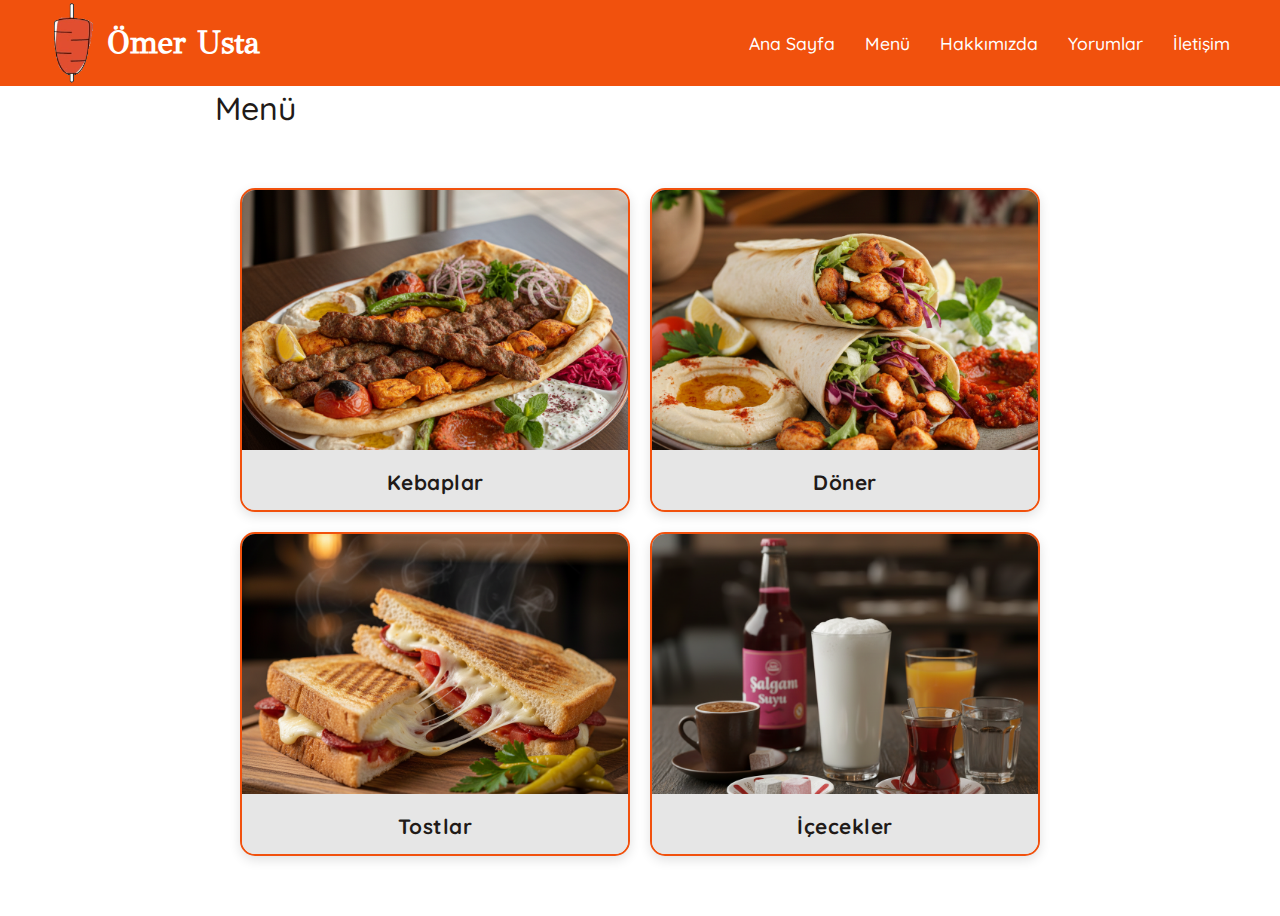
<file: menu.html>
<!DOCTYPE html>
<html lang="tr">
  <head>
    <meta charset="UTF-8" />
    <meta name="viewport" content="width=device-width, initial-scale=1.0" />
    <link rel="stylesheet" href="assets/CSS/style.css" />
    <link rel="stylesheet" href="assets/CSS/menu.css" />
    <link rel="stylesheet" href="assets/CSS/responsiv.css" />
    <title>Ömer Usta Menü</title>
  </head>

  <body>
    <header class="main-header">
      <div class="nav-container">
        <a href="index.html" class="logo">
          <img src="assets/images/hero/logo.png" alt="logo" />
          Ömer Usta
        </a>

        <nav class="nav-links">
          <a href="index.html">Ana Sayfa</a>
          <a href="menu.html">Menü</a>
          <a href="index.html#about-us">Hakkımızda</a>
          <a href="index.html#comments">Yorumlar</a>
          <a href="index.html#contact">İletişim</a>
        </nav>

        <div class="mobile-menu-icon">
          <span></span>
          <span></span>
          <span></span>
        </div>
      </div>
    </header>

    <!-- ANA KATEGORİ GRID -->
    <div class="menu-container">
      <h1 class="menu-title">Menü</h1>
      <div id="categoryScreen" class="category-grid">
        <!-- Kategoriler JS ile doldurulacak -->
      </div>
    </div>

    <!-- ÜRÜN LİSTESİ EKRANI -->
    <div id="productScreen" class="product-list" style="display: none">
      <div class="product-inner">
        <div class="product-container">
          <h2 id="categoryTitle" class="product-title"></h2>
          <div id="productGrid" class="menu-grid"></div>
        </div>
      </div>
    </div>

    <div class="back-btn" onclick="goBack()">← Geri</div>

    <script src="assets/JavaScript/main.js"></script>
    <script>
      // ----------------------------
      // JSON VERİLER
      // ----------------------------

      const categories = [
        {
          id: "kebaplar",
          name: "Kebaplar",
          img: "kebap.png",
        },
        {
          id: "Döner",
          name: "Döner",
          img: "tavukdurum.png",
        },
        {
          id: "Tost",
          name: "Tostlar",
          img: "tost.png",
        },
        {
          id: "İçecekler",
          name: "İçecekler",
          img: "icecekler.png",
        },
      ];

      const products = [
        {
          title: "Adana Kebap",
          desc: "",
          price: "220 TL",
          category: "kebaplar",
          img: "adanakebap.png",
        },
        {
          title: "Urfa Kebap",
          desc: "",
          price: "240 TL",
          category: "kebaplar",
          img: "urfakebap.png",
        },
        {
          title: "Ciğer Kebap",
          desc: "",
          price: "250 TL",
          category: "kebaplar",
          img: "cigerkebap.png",
        },

        {
          title: "Ekmek Arası Tavuk Döner",
          desc: "",
          price: "80 TL",
          category: "Döner",
          img: "tavukdoner.png",
        },
        {
          title: "Tavuk Dürüm",
          desc: "",
          price: "90 TL",
          category: "Döner",
          img: "tavukdurum.png",
        },
        {
          title: "Tavuk Kola Menü",
          desc: "",
          price: "120 TL",
          category: "Döner",
          img: "tavukkola.png",
        },
        {
          title: "Tavuk Ayran Menü",
          desc: "",
          price: "100 TL",
          category: "Döner",
          img: "tavukayran.png",
        },

        {
          title: "Karışık Tost",
          desc: "",
          price: "75 TL",
          category: "Tost",
          img: "karisiktost.png",
        },
        {
          title: "Kaşarlı Tost",
          desc: "",
          price: "70 TL",
          category: "Tost",
          img: "kasarlitost.png",
        },
        {
          title: "Sucuklu Tost",
          desc: "",
          price: "70 TL",
          category: "Tost",
          img: "sucuklutost.png",
        },
        {
          title: "Ayran",
          desc: "",
          price: "40",
          category: "İçecekler",
          img: "ayran.png",
        },
        {
          title: "Kola",
          desc: "",
          price: "50",
          category: "İçecekler",
          img: "kola.png",
        },
        {
          title: "Şalgam Suyu",
          desc: "",
          price: "60",
          category: "İçecekler",
          img: "salgamsuyu.png",
        },
      ];

      // ----------------------------
      // KATEGORİLERİ EKRANA BAS
      // ----------------------------
      const categoryScreen = document.getElementById("categoryScreen");
      let htmlCat = "";

      categories.forEach((c) => {
        htmlCat += `
                <div class="category-box" data-category="${c.id}">
                    <img src="assets/images/menus/${c.img}">
                    <span>${c.name}</span>
                </div>
            `;
      });

      categoryScreen.innerHTML = htmlCat;

      let inProductScreen = false;
      const backBtn = document.querySelector(".back-btn");
      const productScreen = document.getElementById("productScreen");
      const productGrid = document.getElementById("productGrid");

      // ----------------------------
      // KATEGORİ TIKLAMA
      // ----------------------------
      document.querySelectorAll(".category-box").forEach((box) => {
        box.addEventListener("click", () => {
          const category = box.dataset.category;

          document.getElementById("categoryTitle").textContent =
            box.textContent;

          let html = "";
          products.forEach((p) => {
            if (p.category === category) {
              html += `
                            <div class="menu-card">
                                <img src="assets/images/menus/${p.img}">
                                <h3>${p.title}</h3>
                                <p>${p.desc}</p>
                                <strong>${p.price}</strong>
                            </div>
                        `;
            }
          });

          productGrid.innerHTML = html;

          openCategory();
        });
      });

      function openCategory() {
        inProductScreen = true;

        categoryScreen.style.display = "none";
        productScreen.style.display = "block";

        window.scrollTo(0, 0);

        backBtn.style.display = "block";

        history.pushState({ page: "product" }, "", "");
      }

      function goBack() {
        inProductScreen = false;

        productScreen.style.display = "none";
        categoryScreen.style.display = "grid";

        window.scrollTo(0, 0);

        backBtn.style.display = "none";
      }

      window.addEventListener("popstate", function () {
        if (inProductScreen) {
          goBack();
          history.pushState({ page: "product" }, "", "");
        }
      });
    </script>
  </body>
</html>
</file>
<file: assets/CSS/style.css>
@import url("https://fonts.googleapis.com/css2?family=GFS+Didot&display=swap");
@import url("https://fonts.googleapis.com/css2?family=Quicksand:wght@300..700&display=swap");

:root {
  /* Background */
  --bg-main: hsl(0, 0%, 100%); /* Beyaz arka plan */
  --bg-secondary: hsl(0, 0%, 90%); /* Açık gri – gövde tonu */
  --bg-dark: hsl(18, 90%, 49.8%); /* Çok koyu kahverengi/siyah – metin için */

  /* Text */
  --text-main: hsl(13, 16%, 11%); /* Logo yazı rengi */
  --text-secondary: hsl(15, 2%, 20%); /* Açık gri yardımcı yazılar */
  --text-accent: hsl(18, 90%, 49.8%); /* Döner kırmızısı */
}

* {
  margin: 0;
  padding: 0;
  box-sizing: border-box; /* padding width’e dahil olur */
  scroll-behavior: smooth;
}

body {
  background-color: var(--bg-main);
  font-family: "Quicksand", sans-serif;
  font-weight: 500;
}

section {
  padding: clamp(30px, 6vw, 60px) 0;
  width: 100%;
}

section h1 {
  font-weight: 500;
  font-size: 2rem;
  color: var(--text-main);
  font-family: "GFS Didot", serif;
}

section h2 {
  margin-bottom: 25px;
  font-weight: 500;
  font-size: 2.2rem;
  color: var(--text-accent);
  text-transform: uppercase;
  font-family: "GFS Didot", serif;
}

.container {
  border-radius: 22px;
  width: 100%;
  max-width: 1400px;
  margin: 0 auto;
  padding: 50px 100px;
  box-sizing: border-box;
}

/* HEADER -------------------------------------------------- */
.main-header {
  width: 100%;
  background: var(--bg-dark);
  position: sticky;
  top: 0;
  z-index: 999;
  border-bottom: 2px solid var(--bg-main);
}

.logo {
  font-family: "GFS Didot", serif;
  display: flex;
  align-items: center; /* Dikey ortalama */
  gap: 12px; /* Resim ile yazı arası boşluk */
  color: var(--bg-main);
  font-size: 2rem;
  font-weight: 600;
}

.logo img {
  width: 45px; /* Çok büyükse küçülttüm */
  height: auto;
  display: block;
}

.nav-container {
  text-decoration: none;
  display: flex;
  justify-content: space-between;
  align-items: center;
  padding: 0 50px;
}

.nav-container a {
  text-decoration: none;
}

.nav-links {
  display: flex;
  gap: 30px;
}

.nav-links a {
  text-decoration: none;
  color: var(--bg-main);
  font-size: 1.1rem;
  font-weight: 500;
  transition: 0.3s;
}

.nav-links a:hover {
  color: var(--bg-secondary);
}

/* Mobil Menü */
.mobile-menu-icon {
  display: none;
  flex-direction: column;
  gap: 5px;
  cursor: pointer;
}

.mobile-menu-icon span {
  width: 25px;
  height: 3px;
  background: var(--bg-main);
  border-radius: 5px;
}

section:target {
  scroll-margin-top: 100px; /* Header'ınızın yüksekliği kadar boşluk bırakın */
  padding-top: 0; /* Eğer section'da zaten padding varsa gerekmez */
}

footer {
  background: var(--bg-dark);
  color: var(--bg-main);
  text-align: center;
  padding: 25px 0;
  font-size: 1rem;
  font-weight: 500;
  letter-spacing: 0.4px;
  border-top: 2px solid var(--bg-main);

  display: flex;
  justify-content: center;
  align-items: center;

  /* Üstündeki section ile nefes boşluğu */
  margin-top: 60px;

  /* Hafif shadow / derinlik efekti */
}
</file>
<file: assets/CSS/menu.css>
.menu-container {
  width: 100%;
  max-width: 900px;
  margin: 0 auto;
  padding: 0px 20px; /* mobil için optimize */
  box-sizing: border-box;
  border-radius: 22px;
}
.product-container {
  width: 100%;
  max-width: 900px;
  margin: 0 auto;
  padding: 0px 0; /* mobil için optimize */
  box-sizing: border-box;
  border-radius: 22px;
}

/* ================================
   GENEL BAŞLIKLAR
================================ */
h1,
h2 {
  font-weight: 500;
  font-size: 2rem;
  color: var(--text-main);
  text-align: left;
  margin-bottom: 20px;
  margin-left: 5px;
}

/* ================================
   KATEGORİ EKRANI
================================ */
#categoryScreen {
  display: grid;
  grid-template-columns: 1fr;
  gap: 20px;
  padding: 40px 30px 60px;
  animation: fadeIn 0.4s ease;
}

.category-box {
  background-color: var(--bg-secondary);
  border-radius: 15px;
  overflow: hidden;
  cursor: pointer;
  text-align: center;
  border: 2px solid var(--bg-dark);
  box-shadow: 0 4px 12px rgba(0, 0, 0, 0.12);
  transition: transform 0.2s, box-shadow 0.2s;
}

.category-box:hover {
  transform: translateY(-4px);
  box-shadow: 0 8px 18px rgba(0, 0, 0, 0.18);
}

.category-box img {
  width: 100%;
  height: 200px;
  object-fit: cover;
}

.category-box span {
  display: block;
  padding: 15px 10px;
  font-size: 1.3em;
  font-weight: bold;
  color: var(--text-main);
  background-color: var(--bg-secondary);
  letter-spacing: 0.5px;
}

/* ================================
   ÜRÜN LİSTESİ EKRANI
================================ */
#productScreen {
  display: none;
  padding: 0 30px 60px;
  animation: fadeIn 0.4s ease;
  min-height: 100vh;
}

.back-btn {
  display: none;
  position: fixed;
  bottom: 0;
  left: 0;
  width: 100%;

  padding: 14px 0;
  text-align: center;

  background-color: var(--text-accent);
  color: #fff;

  font-size: 1.1rem;
  font-weight: 600;

  border-radius: 0;

  z-index: 9999;
}

/* ================================
   ÜRÜN KARTLARI (DOKUNMADIM)
================================ */
.menu-grid {
  display: grid;
  grid-template-columns: 1fr;
  gap: 25px;
}

.menu-card {
  background-color: var(--bg-secondary);
  border-radius: 15px;
  padding: 15px;
  display: flex;
  flex-direction: column;
  box-shadow: 0 3px 10px rgba(0, 0, 0, 0.1);
  border-left: 6px solid var(--text-accent);
  transition: transform 0.1s;
}

.menu-card:active {
  transform: scale(0.98);
}

.menu-card img {
  width: 100%;
  max-height: 180px;
  object-fit: cover;
  border-radius: 10px;
  margin-bottom: 15px;
}

.menu-card h3 {
  color: var(--text-main);
  margin-bottom: 5px;
  font-size: 1.4em;
}

.menu-card p {
  color: var(--text-secondary);
  font-size: 0.95em;
  flex-grow: 1;
  margin-bottom: 10px;
}

.menu-card strong {
  text-align: right;
  font-size: 1.5em;
  color: var(--text-accent);
  font-weight: bold;
  margin-top: 10px;
  padding-top: 8px;
  border-top: 1px dashed var(--bg-dark);
}

/* ================================
   TABLET / MASAÜSTÜ
================================ */
@media (min-width: 600px) {
  #categoryScreen {
    grid-template-columns: 1fr 1fr;
    max-width: 900px;
    margin: 0 auto;
  }

  .category-box img {
    height: 260px;
  }

  .menu-grid {
    grid-template-columns: 1fr 1fr;
    max-width: 1100px;
    margin: 0 auto;
  }
}
/* ================================
   ANİMASYON
================================ */
@keyframes fadeIn {
  from {
    opacity: 0;
    transform: translateY(15px);
  }
  to {
    opacity: 1;
    transform: translateY(0);
  }
}
</file>
<file: assets/CSS/responsiv.css>
/* =================================================================
   RESPONSIVE DÜZENLEMELER (Max-width: 992px -> Tablet/Büyük Mobil)
   ================================================================= */
@media (max-width: 992px) {
  /* Mobil Menü Açık Durumu */
  .nav-links.open {
    display: flex !important;
    flex-direction: column;
    position: absolute;
    top: 100%;
    left: 0;
    width: 100%;
    background-color: var(--bg-dark);
    border-top: 1px solid var(--text-main);
    padding: 10px 20px;
    box-shadow: 0 4px 8px rgba(0, 0, 0, 0.1);
    z-index: 99; /* Menü, diğer içeriklerin üstünde kalmalı */
  }

  .nav-links.open a {
    padding: 10px 0;
    text-align: center;
    border-bottom: 1px solid var(--text-main);
  }

  .nav-links.open a:last-child {
    border-bottom: none;
  }
  .nav-links {
    display: flex;
    gap: 0;
  }

  /* CONTAINER'IN GENİŞLİĞİNİ AYARLA */
  .container {
    padding: 30px 30px;
  }

  /* BAŞLIK BOYUTLARI */
  section h1 {
    font-size: 3rem;
  }

  section h2 {
    font-size: 2.2rem;
  }

  /* HEADER / NAVİGASYON */
  .nav-container {
    padding: 0px 20px;
  }

  .logo {
    font-size: 1.5rem;
  }

  /* Menü linklerini gizle, mobil menü simgesini göster */
  .nav-links {
    display: none;
  }

  .mobile-menu-icon {
    display: flex; /* Hamburger menüyü göster */
  }

  /* HERO SECTION */
  .hero-container {
    flex-direction: column; /* Alt alta yığ */
  }

  .hero-left {
    padding: 40px 30px;
    order: 2;
  }

  .hero-left h1 {
    font-size: 2.8rem;
  }

  .hero-left p {
    font-size: 1.15rem;
    margin-bottom: 25px;
    text-align: left;
  }

  .hero-right img {
    max-width: 100%;
  }

  .hero-buttons {
  }
  .hero-section {
    padding: 0;
  }
  .hero-tags {
    gap: 3px;
    display: flex;
    text-align: center;
    align-items: center;
    justify-content: center;
  }
}

/* =================================================================
   RESPONSIVE DÜZENLEMELER (Max-width: 768px -> Küçük Tablet/Mobil)
   ================================================================= */
@media (max-width: 768px) {
  /* CONTAINER BOŞLUKLARI */
  .container {
    padding: 25px 30px;
  }

  /* FONT BOYUTLARI GENEL */
  section h1 {
    font-size: 2.5rem; /* 3rem'den 2.5rem'e düşürüldü */
  }

  section h2 {
    font-size: 2rem; /* 2.5rem'den 2rem'e düşürüldü */
  }

  /* HERO SECTION */
  .hero-left {
    padding: 30px 20px;
    text-align: center; /* Yazıları ortalar */
  }

  .hero-left h1 {
    font-size: 2.2rem;
  }

  /* BUTONLAR */
  .hero-buttons {
    justify-content: center;
  }

  .hero-buttons a {
    padding: 12px 24px;
    font-size: 1rem;
  }

  /* MENÜ BÖLÜMÜ - Düzeltme */
  .menu-grid {
    /* Genişlik sorununu çözmek için: */
    /* 2fr yerine, 1fr kullanıp maksimum genişlik ve ortalama eklenmiştir. */
    grid-template-columns: 1fr;

    /* Kartların aşırı genişlemesini engeller ve ortalar */
    max-width: 400px;
    margin-left: auto;
    margin-right: auto;
  }

  /* ABOUT US BÖLÜMÜ */
  .about-container {
    flex-direction: column;
    gap: 30px;
    padding: 30px 20px;
  }

  .about-left p {
    font-size: 1.15rem;
  }

  .about-right img {
    max-width: 100%;
  }

  /* COMMENTS BÖLÜMÜ */
  .comments-grid {
    grid-template-columns: 1fr;
  }

  /* CONTACT BÖLÜMÜ - Harita Sorunu Çözümü */
  .contact-content {
    flex-direction: column !important;
    gap: 30px;
  }

  .contact-info {
    padding: 20px;
  }

  .contact-info h2 {
    text-align: center;
  }

  .contact-buttons {
    justify-content: center;
  }

  /* Harita Yüksekliğini ve Flex Kuralını Zorla Tanımlama */
  .contact-map {
    flex: none !important; /* Genel flex:1 kuralını iptal et */
    height: 300px !important;
    position: relative !important;
  }

  .contact-map iframe {
    position: absolute;
    top: 0;
    left: 0;
    width: 100%;
    height: 100%;
  }

  /* FOOTER */
  footer {
    font-size: 0.9rem;
    padding: 20px 15px;
  }
}
</file>
